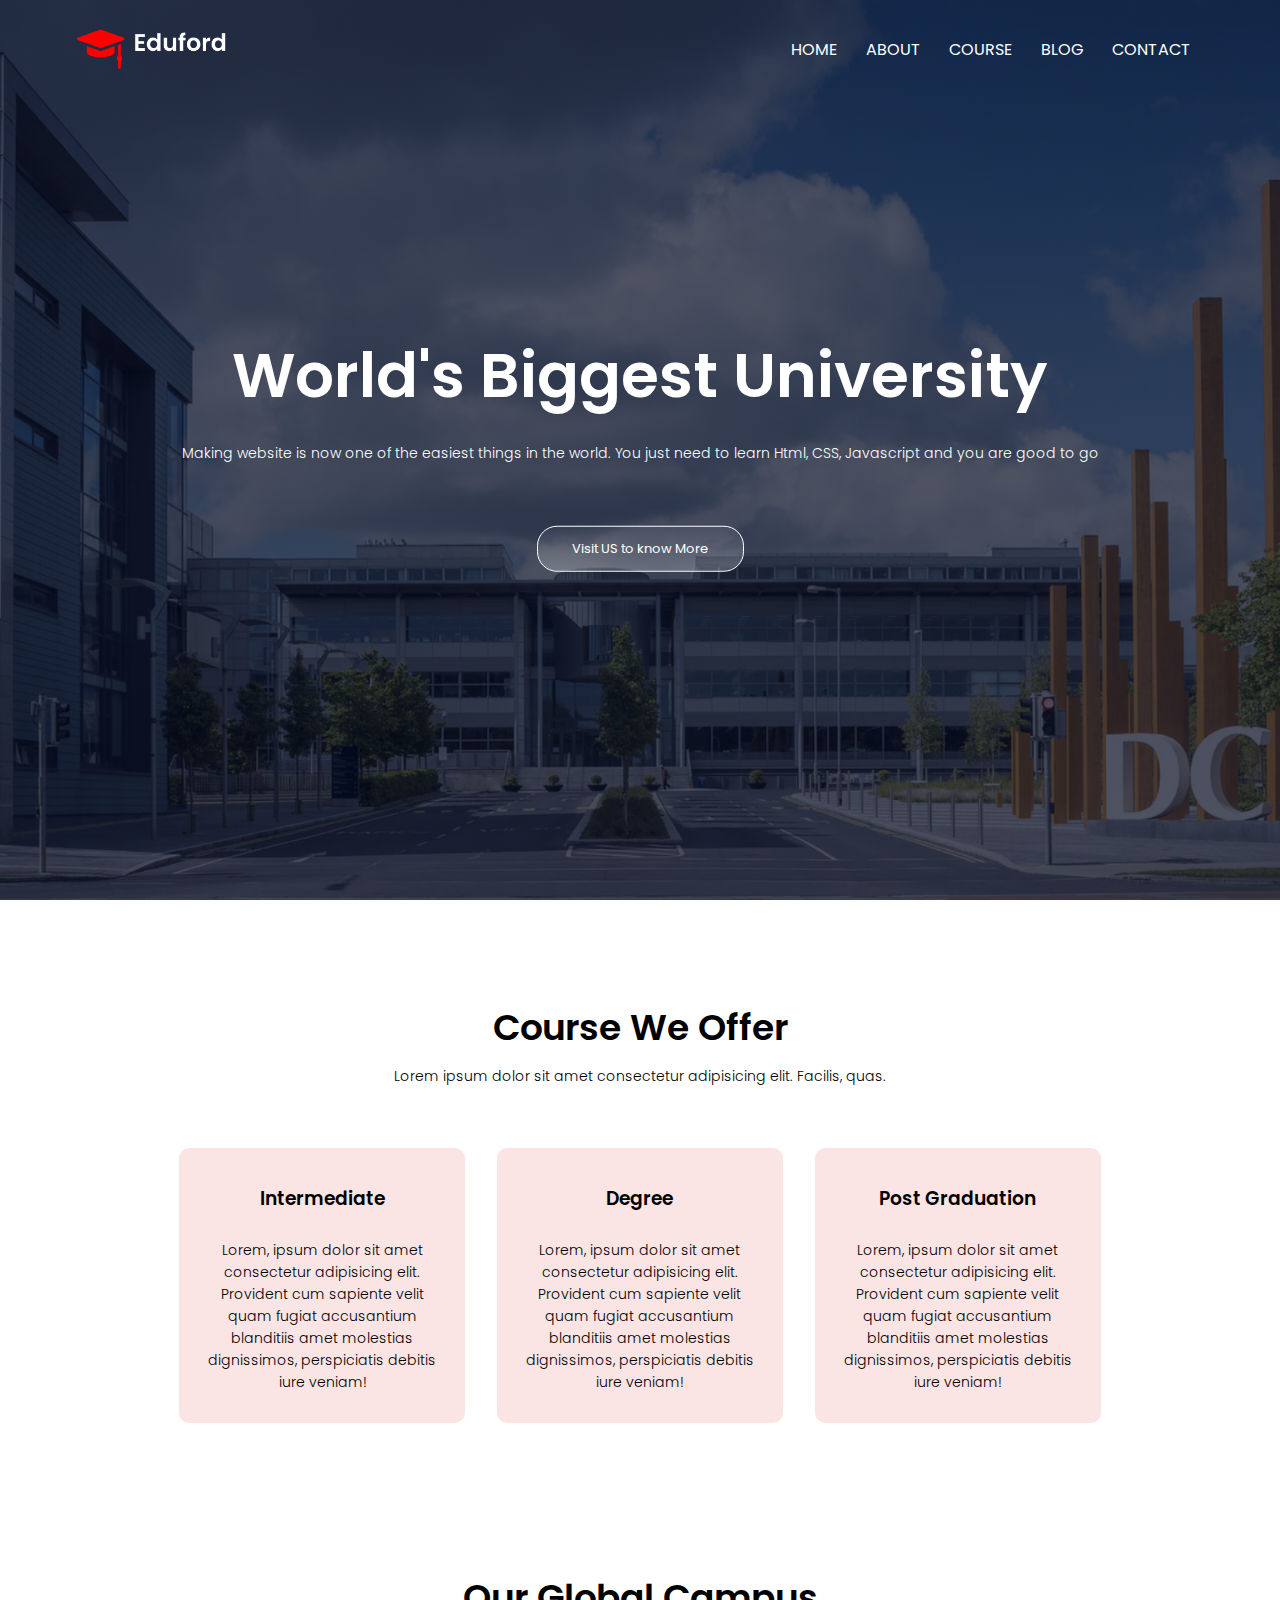
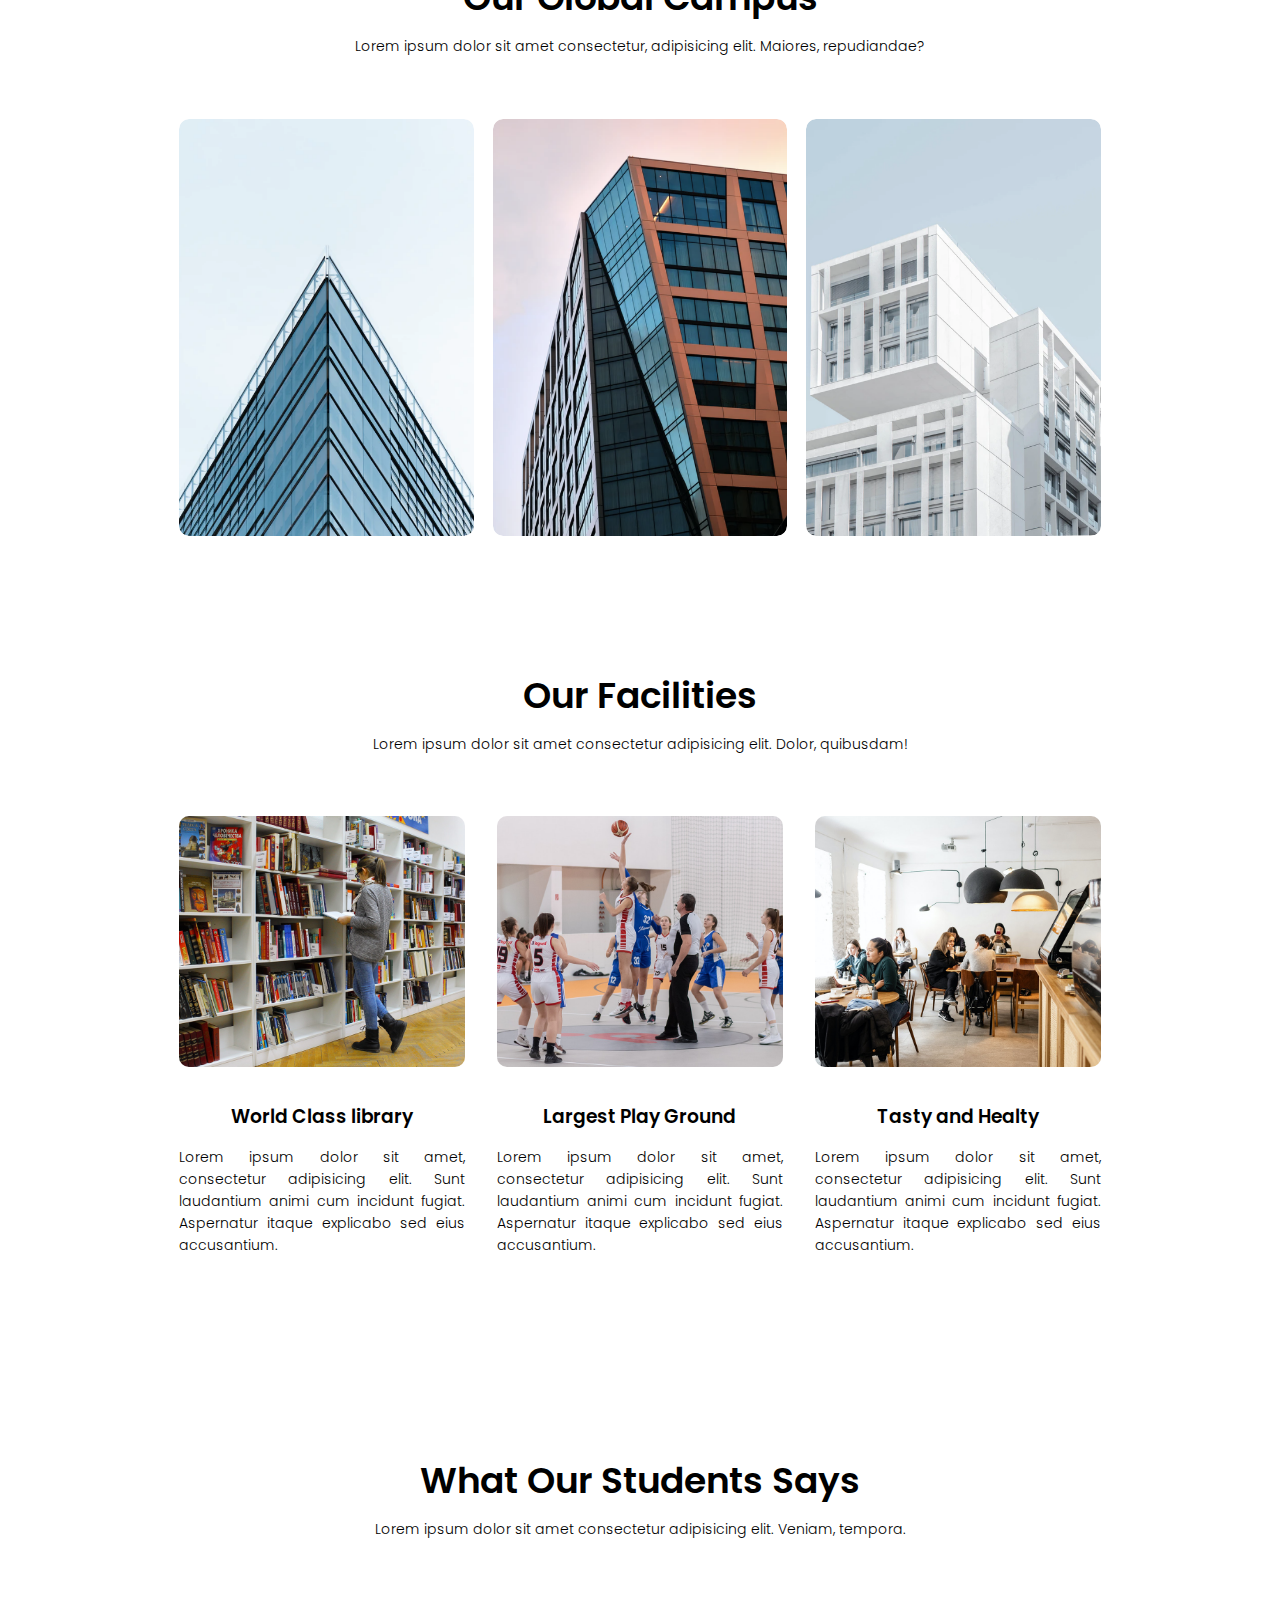
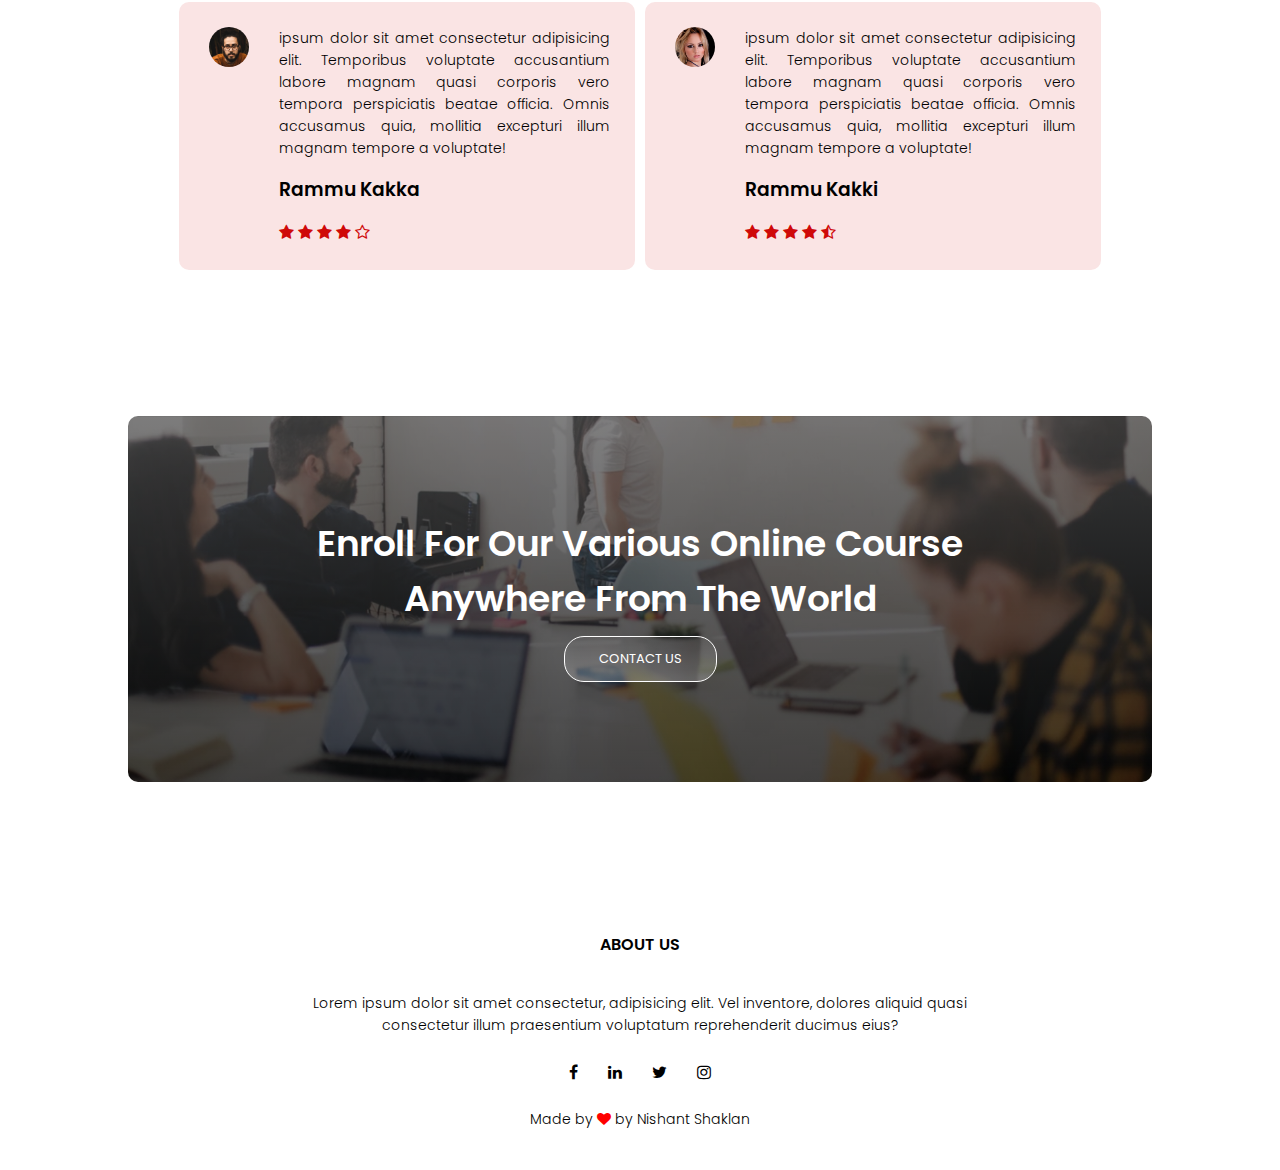
<file: index.html>
<!DOCTYPE html>
<html lang="en">
<head>
    <meta charset="UTF-8">
    <meta http-equiv="X-UA-Compatible" content="IE=edge">
    <meta name="viewport" content="width=device-width, initial-scale=1.0">
    <link rel="stylesheet" href="index.css">
    <link rel="preconnect" href="https://fonts.googleapis.com">
    <link rel="preconnect" href="https://fonts.gstatic.com" crossorigin>
    <link href="https://fonts.googleapis.com/css2?family=Poppins:wght@100;200;300;400;500;600;700&display=swap" rel="stylesheet">
    <link rel="stylesheet" href="https://stackpath.bootstrapcdn.com/font-awesome/4.7.0/css/font-awesome.min.css">
    <title>Document</title>
</head>

<body>
    <section class="header">
        <nav>
            <a href="inder.html"><img src="eduford_img/logo.png" alt=""></a>
            <div class="nav-link" id="navLinks">
                <i class="fa fa-times" onclick="hidemenu()"></i>
                 <ul>
                    <li><a href="index.html">HOME</a></li>
                    <li><a href="about.html">ABOUT</a></li>
                    <li><a href="courses.html">COURSE</a></li>
                    <li><a href="blog.html">BLOG</a></li>
                    <li><a href="contact.html">CONTACT</a></li>
                </ul>
            </div>
            <i class="fa fa-bars" onclick="showmenu()"></i>
        </nav>
    <div class="text-box">
        <h1>World's Biggest University</h1>
        <p>Making website is now one of the easiest things in the world. You just need to learn Html, CSS, Javascript and you are good to go</p>
        <a href="" class="hero-btn">Visit US to know More</a>
    </div>
    </section>

    <!-------------------- Course ---------------------------->
    <section class="course">
        <h1>Course We Offer</h1>
        <p>Lorem ipsum dolor sit amet consectetur adipisicing elit. Facilis, quas.</p>

        <div class="row">
            <div class="course-col">
                <h3>Intermediate</h3>
                <p>Lorem, ipsum dolor sit amet consectetur adipisicing elit. Provident cum sapiente velit quam fugiat accusantium blanditiis amet molestias dignissimos, perspiciatis debitis iure veniam!</p>
            </div>
            <div class="course-col">
                <h3>Degree</h3>
                <p>Lorem, ipsum dolor sit amet consectetur adipisicing elit. Provident cum sapiente velit quam fugiat accusantium blanditiis amet molestias dignissimos, perspiciatis debitis iure veniam!</p>
            </div>
            <div class="course-col">
                <h3>Post Graduation </h3>
                <p>Lorem, ipsum dolor sit amet consectetur adipisicing elit. Provident cum sapiente velit quam fugiat accusantium blanditiis amet molestias dignissimos, perspiciatis debitis iure veniam!</p>
            </div>

        </div>

    </section>

    <!---------------------- campus ----------------------------->
    <section class="campus">
        <h1>Our Global Campus</h1>
        <p>Lorem ipsum dolor sit amet consectetur, adipisicing elit. Maiores, repudiandae?</p>

        <div class="row">
            <div class="campus-col">
                <img src="eduford_img/london.png" alt="">
                <div class="layer">
                    <h3>LONDON</h3>
                </div>
            </div>    
            <div class="campus-col">
                <img src="eduford_img/newyork.png" alt="">
                <div class="layer">
                    <h3>NEW YORK</h3>
                </div>
            </div>       
            <div class="campus-col">
                <img src="eduford_img/washington.png" alt="">
                <div class="layer">
                    <h3>WASHINGTON</h3>
                </div>
            </div>
            
        </div>
    </section>


    <!-------------------------Facilities-------------------------->

    <section class="facilities">
        <h1>Our Facilities</h1>
        <p>Lorem ipsum dolor sit amet consectetur adipisicing elit. Dolor, quibusdam!</p>

        <div class="row">
            <div class="fac-col">
                <img src="eduford_img/library.png" alt="">
                <h3>World Class library</h3>
                <p>Lorem ipsum dolor sit amet, consectetur adipisicing elit. Sunt laudantium animi cum incidunt fugiat. Aspernatur itaque explicabo sed eius accusantium.</p>
            </div>
            <div class="fac-col">
                <img src="eduford_img/basketball.png" alt="">
                <h3>Largest Play Ground</h3>
                <p>Lorem ipsum dolor sit amet, consectetur adipisicing elit. Sunt laudantium animi cum incidunt fugiat. Aspernatur itaque explicabo sed eius accusantium.</p>
            </div>
            <div class="fac-col">
                <img src="eduford_img/cafeteria.png" alt="">
                <h3>Tasty and Healty</h3>
                <p>Lorem ipsum dolor sit amet, consectetur adipisicing elit. Sunt laudantium animi cum incidunt fugiat. Aspernatur itaque explicabo sed eius accusantium.</p>
            </div>
        </div>
    </section>


    <!------------------------- testimonials -------------->
    <section class="testimonials">
        <h1>What Our Students Says</h1>
        <p>Lorem ipsum dolor sit amet consectetur adipisicing elit. Veniam, tempora.</p>
        <div class="row">
            <div class="test-col">
                <img src="eduford_img/user2.jpg" alt="">
                <div><p>ipsum dolor sit amet consectetur adipisicing elit. Temporibus voluptate accusantium labore magnam quasi corporis vero tempora perspiciatis beatae officia. Omnis accusamus quia, mollitia excepturi illum magnam tempore a voluptate!</p>
                <h3>Rammu Kakka</h3>
                <i class="fa fa-star" ></i>
                <i class="fa fa-star" ></i>
                <i class="fa fa-star" ></i>
                <i class="fa fa-star" ></i>
                <i class="fa fa-star-o" ></i>
                </div>
            </div>
            <div class="test-col">
                <img src="eduford_img/user1.jpg" alt="">
                <div><p>ipsum dolor sit amet consectetur adipisicing elit. Temporibus voluptate accusantium labore magnam quasi corporis vero tempora perspiciatis beatae officia. Omnis accusamus quia, mollitia excepturi illum magnam tempore a voluptate!</p>
                <h3>Rammu Kakki</h3>
                <i class="fa fa-star" ></i>
                <i class="fa fa-star" ></i>
                <i class="fa fa-star" ></i>
                <i class="fa fa-star" ></i>
                <i class="fa fa-star-half-o" ></i>
                </div>
            </div>

        </div>

    </section>

    <!-------------------- Call to Action --------------------->
    <section class="cta">
        <h1>Enroll For Our Various Online Course<br>
             Anywhere From The World</h1>
        <a href="" class="hero-btn">CONTACT US</a>
    </section>

<!----------------- Footer ------------------------------->
<Footer class="footer">
    <h4>ABOUT US</h4>
    <p>Lorem ipsum dolor sit amet consectetur, adipisicing elit. Vel inventore, dolores aliquid quasi <br>consectetur illum praesentium voluptatum reprehenderit ducimus eius?</p>
    <div class="icons">
        <i class="fa fa-facebook" ></i>
        <i class="fa fa-linkedin" ></i>
        <i class="fa fa-twitter" ></i>
        <i class="fa fa-instagram" ></i>
    </div>
    <p>Made by <i class="fa fa-heart"></i> by Nishant Shaklan</p>

</Footer>


    <!--------------------------- Javascript ------------------>
    <script>
        var navLinks = document.getElementById("navLinks");
        function showmenu(){
            navLinks.style.right ="0";
        }
        function hidemenu(){
            navLinks.style.right = "-200px"
        }
    </script>
</body>

</html>
</file>
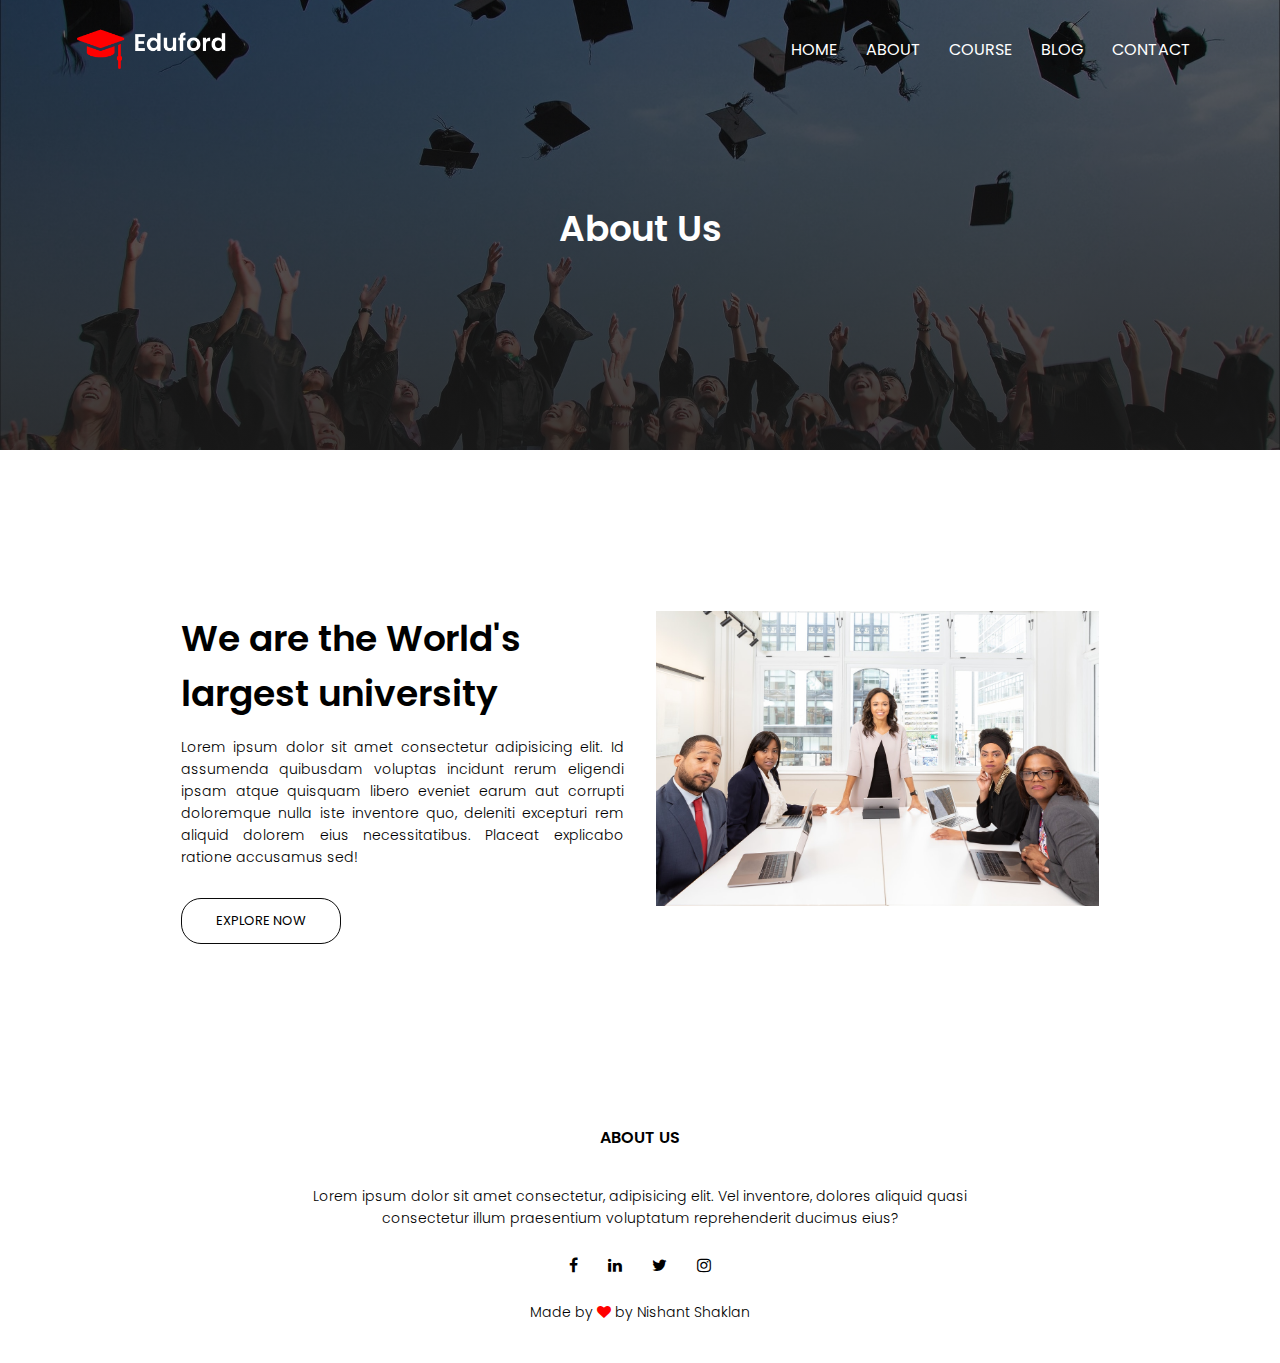
<file: about.html>
<!DOCTYPE html>
<html lang="en">

<head>
    <meta charset="UTF-8">
    <meta http-equiv="X-UA-Compatible" content="IE=edge">
    <meta name="viewport" content="width=device-width, initial-scale=1.0">
    <link rel="stylesheet" href="index.css">
    <link rel="preconnect" href="https://fonts.googleapis.com">
    <link rel="preconnect" href="https://fonts.gstatic.com" crossorigin>
    <link href="https://fonts.googleapis.com/css2?family=Poppins:wght@100;200;300;400;500;600;700&display=swap"
        rel="stylesheet">
    <link rel="stylesheet" href="https://stackpath.bootstrapcdn.com/font-awesome/4.7.0/css/font-awesome.min.css">
    <title>Document</title>
</head>

<body>
    <section class="sub-header">
        <nav>
            <a href="../index.html"><img src="eduford_img/logo.png" alt=""></a>
            <div class="nav-link" id="navLinks">
                <i class="fa fa-times" onclick="hidemenu()"></i>
                <ul>
                    <li><a href="index.html">HOME</a></li>
                    <li><a href="about.html">ABOUT</a></li>
                    <li><a href="courses.html">COURSE</a></li>
                    <li><a href="blog.html">BLOG</a></li>
                    <li><a href="contact.html">CONTACT</a></li>
                </ul>
            </div>
            <i class="fa fa-bars" onclick="showmenu()"></i>
        </nav>
        <h1>About Us</h1>
    </section>


    <!--------------------- about us content ----------------------->
    <section class="about-us">
        <div class="row">
            <div class="about-col">
                <h1>We are the World's largest university</h1>
                <p>Lorem ipsum dolor sit amet consectetur adipisicing elit. Id assumenda quibusdam voluptas incidunt
                    rerum eligendi ipsam atque quisquam libero eveniet earum aut corrupti doloremque nulla iste
                    inventore quo, deleniti excepturi rem aliquid dolorem eius necessitatibus. Placeat explicabo ratione
                    accusamus sed!</p>
                <a href="" class="hero-btn exp-btn">EXPLORE NOW</a>
            </div>
            <div class="about-col">
                <img src="eduford_img/about.jpg">
            </div>
        </div>
    </section>


    <!----------------- Footer ------------------------------->
    <Footer class="footer">
        <h4>ABOUT US</h4>
        <p>Lorem ipsum dolor sit amet consectetur, adipisicing elit. Vel inventore, dolores aliquid quasi
            <br>consectetur illum praesentium voluptatum reprehenderit ducimus eius?</p>
        <div class="icons">
            <i class="fa fa-facebook"></i>
            <i class="fa fa-linkedin"></i>
            <i class="fa fa-twitter"></i>
            <i class="fa fa-instagram"></i>
        </div>
        <p>Made by <i class="fa fa-heart"></i> by Nishant Shaklan</p>

    </Footer>
    
    <!--------------------------- Javascript ------------------>
    <script>
        var navLinks = document.getElementById("navLinks");
        function showmenu() {
            navLinks.style.right = "0";
        }
        function hidemenu() {
            navLinks.style.right = "-200px"
        }
    </script>

</body>

</html>
</file>
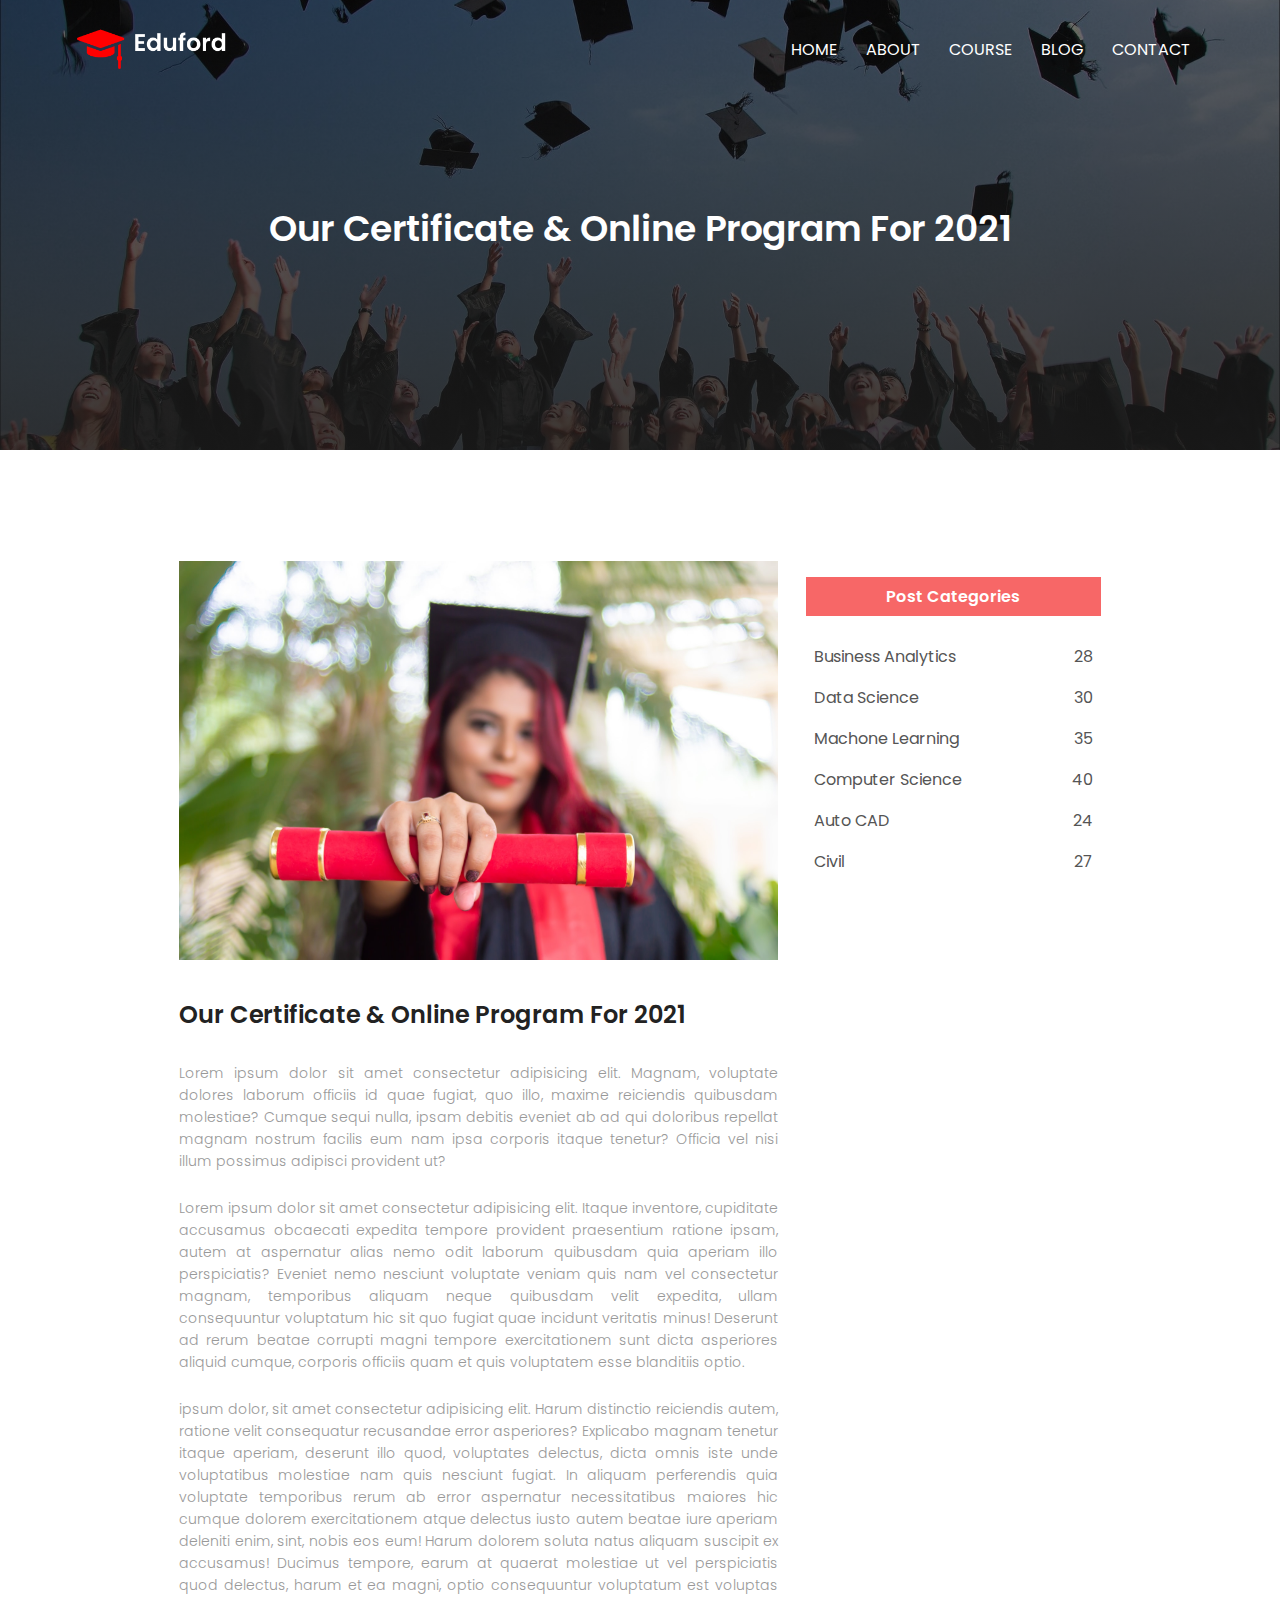
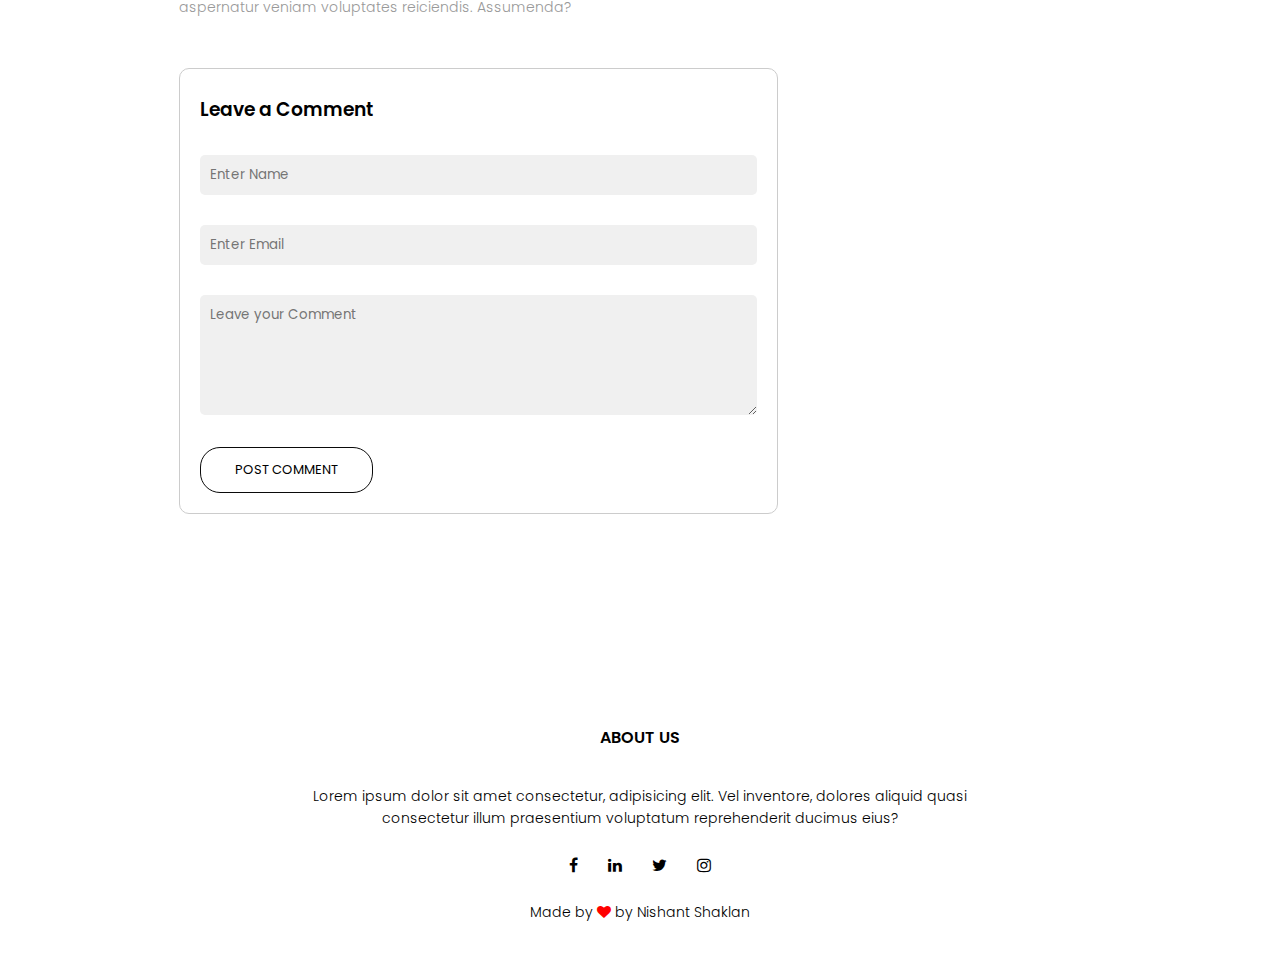
<file: blog.html>
<!DOCTYPE html>
<html lang="en">

<head>
    <meta charset="UTF-8">
    <meta http-equiv="X-UA-Compatible" content="IE=edge">
    <meta name="viewport" content="width=device-width, initial-scale=1.0">
    <link rel="stylesheet" href="index.css">
    <link rel="preconnect" href="https://fonts.googleapis.com">
    <link rel="preconnect" href="https://fonts.gstatic.com" crossorigin>
    <link href="https://fonts.googleapis.com/css2?family=Poppins:wght@100;200;300;400;500;600;700&display=swap"
        rel="stylesheet">
    <link rel="stylesheet" href="https://stackpath.bootstrapcdn.com/font-awesome/4.7.0/css/font-awesome.min.css">
    <title>Document</title>
</head>

<body>
    <section class="sub-header">
        <nav>
            <a href="../index.html"><img src="eduford_img/logo.png" alt=""></a>
            <div class="nav-link" id="navLinks">
                <i class="fa fa-times" onclick="hidemenu()"></i>
                 <ul>
                    <li><a href="index.html">HOME</a></li>
                    <li><a href="about.html">ABOUT</a></li>
                    <li><a href="courses.html">COURSE</a></li>
                    <li><a href="blog.html">BLOG</a></li>
                    <li><a href="contact.html">CONTACT</a></li>
                </ul>
            </div>
            <i class="fa fa-bars" onclick="showmenu()"></i>
        </nav>
        <h1>Our Certificate & Online Program For 2021</h1>
    </section>


    <!--------------------- blog page content ----------------------->

    <section class="blog-col">
        <div class="row">
            <div class="blog-left">
                <img src="eduford_img/certificate.jpg" alt="">
                <h2>Our Certificate & Online Program For 2021</h2>
                <p>Lorem ipsum dolor sit amet consectetur adipisicing elit. Magnam, voluptate dolores laborum officiis
                    id quae fugiat, quo illo, maxime reiciendis quibusdam molestiae? Cumque sequi nulla, ipsam debitis
                    eveniet ab ad qui doloribus repellat magnam nostrum facilis eum nam ipsa corporis itaque tenetur?
                    Officia vel nisi illum possimus adipisci provident ut?</p>
                <br>
                <p>Lorem ipsum dolor sit amet consectetur adipisicing elit. Itaque inventore, cupiditate accusamus
                    obcaecati expedita tempore provident praesentium ratione ipsam, autem at aspernatur alias nemo odit
                    laborum quibusdam quia aperiam illo perspiciatis? Eveniet nemo nesciunt voluptate veniam quis nam
                    vel consectetur magnam, temporibus aliquam neque quibusdam velit expedita, ullam consequuntur
                    voluptatum hic sit quo fugiat quae incidunt veritatis minus! Deserunt ad rerum beatae corrupti magni
                    tempore exercitationem sunt dicta asperiores aliquid cumque, corporis officiis quam et quis
                    voluptatem esse blanditiis optio.</p>
                <br>
                <p>ipsum dolor, sit amet consectetur adipisicing elit. Harum distinctio reiciendis autem, ratione velit
                    consequatur recusandae error asperiores? Explicabo magnam tenetur itaque aperiam, deserunt illo
                    quod, voluptates delectus, dicta omnis iste unde voluptatibus molestiae nam quis nesciunt fugiat. In
                    aliquam perferendis quia voluptate temporibus rerum ab error aspernatur necessitatibus maiores hic
                    cumque dolorem exercitationem atque delectus iusto autem beatae iure aperiam deleniti enim, sint,
                    nobis eos eum! Harum dolorem soluta natus aliquam suscipit ex accusamus! Ducimus tempore, earum at
                    quaerat molestiae ut vel perspiciatis quod delectus, harum et ea magni, optio consequuntur
                    voluptatum est voluptas aspernatur veniam voluptates reiciendis. Assumenda?</p>



                <div class="comment-box">
                    <h3>Leave a Comment</h3>
                    <form action="" class="comment-form">
                        <input type="text " placeholder="Enter Name ">
                        <input type="email" placeholder="Enter Email ">
                        <textarea rows="5" placeholder="Leave your Comment"></textarea>
                        <button type="submit" class="hero-btn exp-btn">POST COMMENT</button>
                    </form>
                </div>

            </div>
            <div class="blog-right">
                <h3>Post Categories</h3>
                <div>
                    <span>Business Analytics</span>
                    <span>28</span>
                </div>
                <div>
                    <span>Data Science</span>
                    <span>30</span>
                </div>
                <div>
                    <span>Machone Learning</span>
                    <span>35</span>
                </div>
                <div>
                    <span>Computer Science</span>
                    <span>40</span>
                </div>
                <div>
                    <span>Auto CAD</span>
                    <span>24</span>
                </div>
                <div>
                    <span>Civil</span>
                    <span>27</span>
                </div>
            </div>
        </div>
    </section>

    <!----------------- Footer ------------------------------->
    <Footer class="footer">
        <h4>ABOUT US</h4>
        <p>Lorem ipsum dolor sit amet consectetur, adipisicing elit. Vel inventore, dolores aliquid quasi
            <br>consectetur illum praesentium voluptatum reprehenderit ducimus eius?
        </p>
        <div class="icons">
            <i class="fa fa-facebook"></i>
            <i class="fa fa-linkedin"></i>
            <i class="fa fa-twitter"></i>
            <i class="fa fa-instagram"></i>
        </div>
        <p>Made by <i class="fa fa-heart"></i> by Nishant Shaklan</p>

    </Footer>
    
     <!--------------------------- Javascript ------------------>
     <script>
        var navLinks = document.getElementById("navLinks");
        function showmenu(){
            navLinks.style.right ="0";
        }
        function hidemenu(){
            navLinks.style.right = "-200px"
        }
    </script>

</body>

</html>
</file>
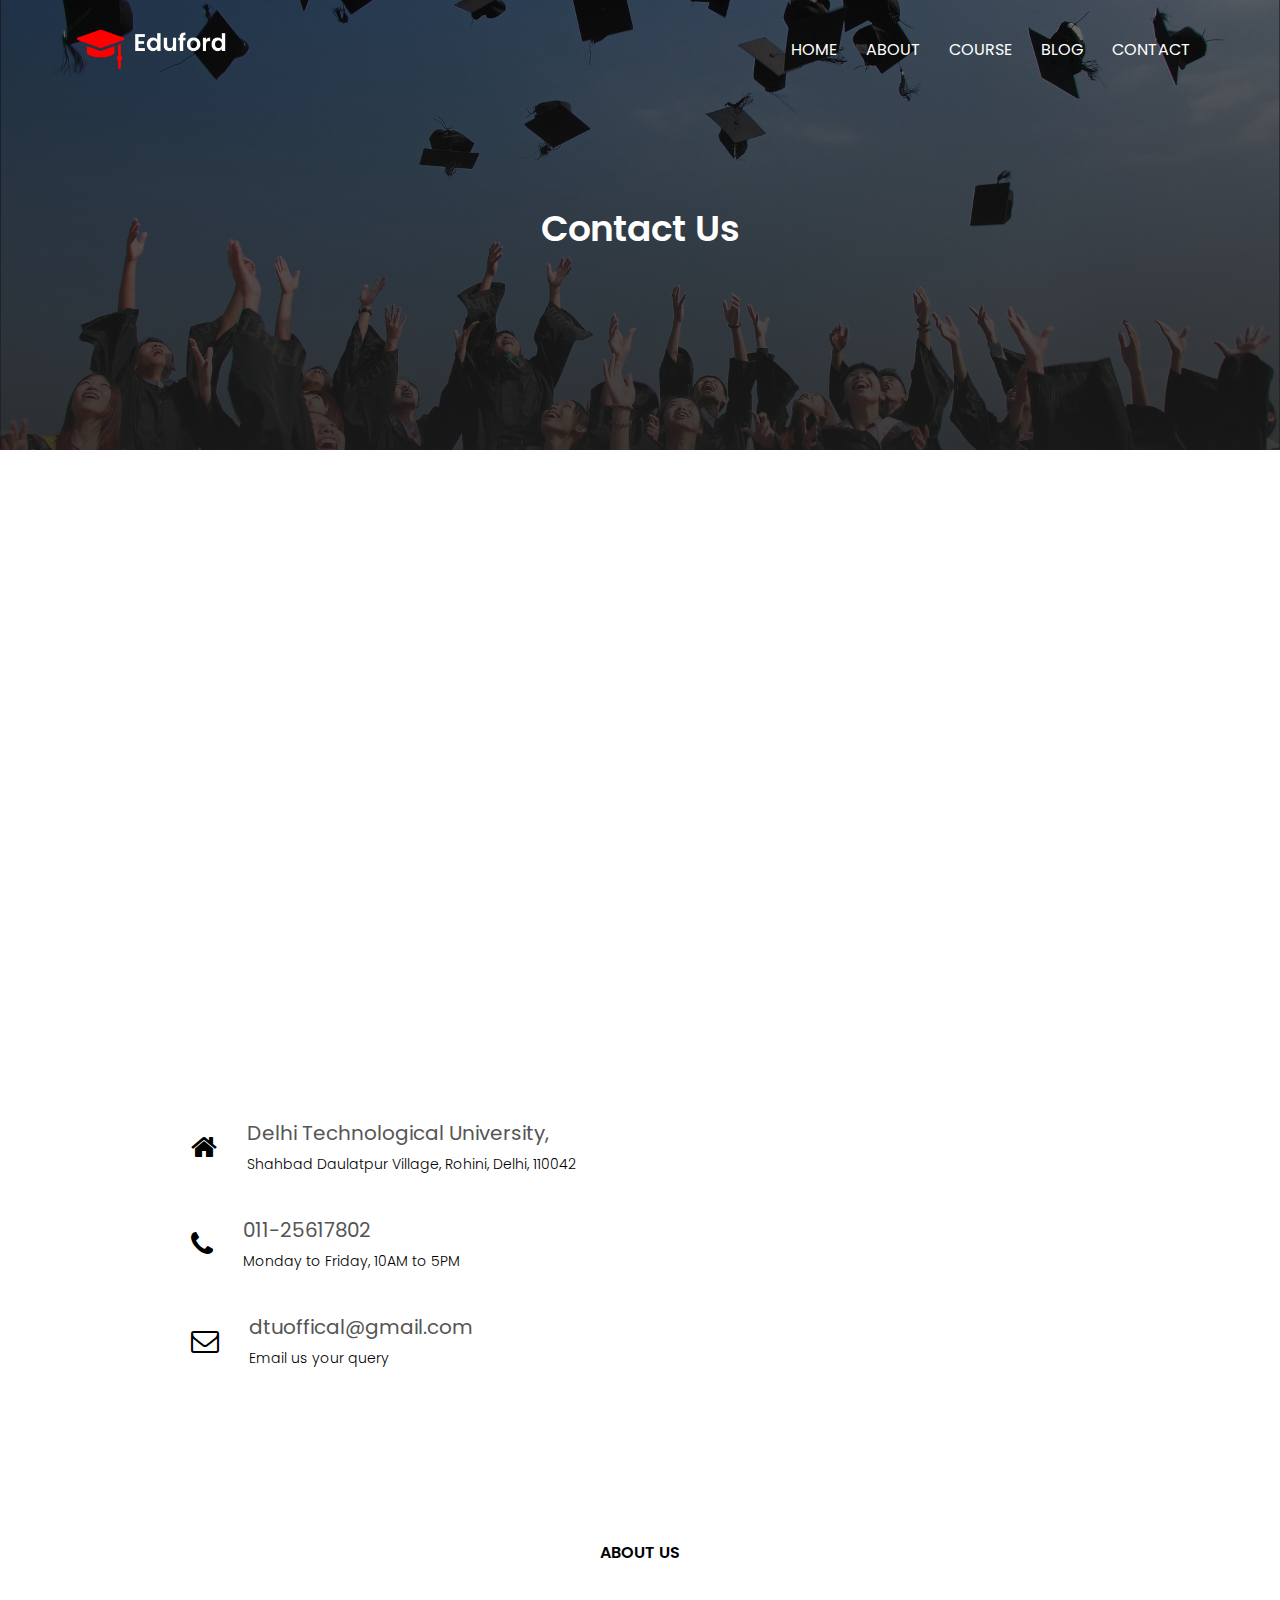
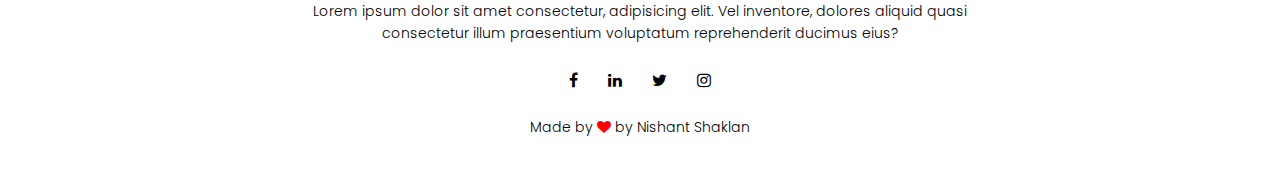
<file: contact.html>
<!DOCTYPE html>
<html lang="en">

<head>
    <meta charset="UTF-8">
    <meta http-equiv="X-UA-Compatible" content="IE=edge">
    <meta name="viewport" content="width=device-width, initial-scale=1.0">
    <link rel="stylesheet" href="index.css">
    <link rel="preconnect" href="https://fonts.googleapis.com">
    <link rel="preconnect" href="https://fonts.gstatic.com" crossorigin>
    <link href="https://fonts.googleapis.com/css2?family=Poppins:wght@100;200;300;400;500;600;700&display=swap"
        rel="stylesheet">
    <link rel="stylesheet" href="https://stackpath.bootstrapcdn.com/font-awesome/4.7.0/css/font-awesome.min.css">
    <title>Document</title>
</head>

<body>
    <section class="sub-header">
        <nav>
            <a href="../index.html"><img src="eduford_img/logo.png" alt=""></a>
            <div class="nav-link" id="navLinks">
                <i class="fa fa-times" onclick="hidemenu()"></i>
                 <ul>
                    <li><a href="index.html">HOME</a></li>
                    <li><a href="about.html">ABOUT</a></li>
                    <li><a href="courses.html">COURSE</a></li>
                    <li><a href="blog.html">BLOG</a></li>
                    <li><a href="contact.html">CONTACT</a></li>
                </ul>
            </div>
            <i class="fa fa-bars" onclick="showmenu()"></i>
        </nav>
        <h1>Contact Us</h1>
    </section>


    <!--------------------- Contact Us----------------------->
    <section class="location">
        <iframe
            src="https://www.google.com/maps/embed?pb=!1m18!1m12!1m3!1d3498.0726937986133!2d77.11527501496963!3d28.747246482372663!2m3!1f0!2f0!3f0!3m2!1i1024!2i768!4f13.1!3m3!1m2!1s0x390d0126f3ade357%3A0xc70464630b874c7b!2sDelhi%20Technological%20University%2C%20Shahbad%20Daulatpur%20Village%2C%20Rohini%2C%20Delhi%2C%20110042!5e0!3m2!1sen!2sin!4v1639733905168!5m2!1sen!2sin"
            width="600" height="450" style="border:0;" allowfullscreen="" loading="lazy"></iframe>
    </section>

    <section class="contact-us">
        <div class="row">
            <div class="contact-col">
                <div>
                    <i class="fa fa-home"></i>
                    <span>
                        <h5>
                            Delhi Technological University,
                        </h5>
                        <p>Shahbad Daulatpur Village, Rohini, Delhi, 110042</p>
                    </span>
                </div>
                <div>
                    <i class="fa fa-phone"></i>
                    <span>
                        <h5>
                            011-25617802
                        </h5>
                        <p>Monday to Friday, 10AM to 5PM</p>
                    </span>
                </div>
                <div>
                    <i class="fa fa-envelope-o"></i>
                    <span>
                        <h5>
                            dtuoffical@gmail.com
                        </h5>
                        <p>Email us your query</p>
                    </span>
                </div>
            </div>
            <div class="contact-col"></div>
        </div>
    </section>


    <!----------------- Footer ------------------------------->
    <Footer class="footer">
        <h4>ABOUT US</h4>
        <p>Lorem ipsum dolor sit amet consectetur, adipisicing elit. Vel inventore, dolores aliquid quasi
            <br>consectetur illum praesentium voluptatum reprehenderit ducimus eius?
        </p>
        <div class="icons">
            <i class="fa fa-facebook"></i>
            <i class="fa fa-linkedin"></i>
            <i class="fa fa-twitter"></i>
            <i class="fa fa-instagram"></i>
        </div>
        <p>Made by <i class="fa fa-heart"></i> by Nishant Shaklan</p>

    </Footer>


    <!--------------------------- Javascript ------------------>
    <script>
        var navLinks = document.getElementById("navLinks");
        function showmenu() {
            navLinks.style.right = "0";
        }
        function hidemenu() {
            navLinks.style.right = "-200px"
        }
    </script>

</body>

</html>
</file>
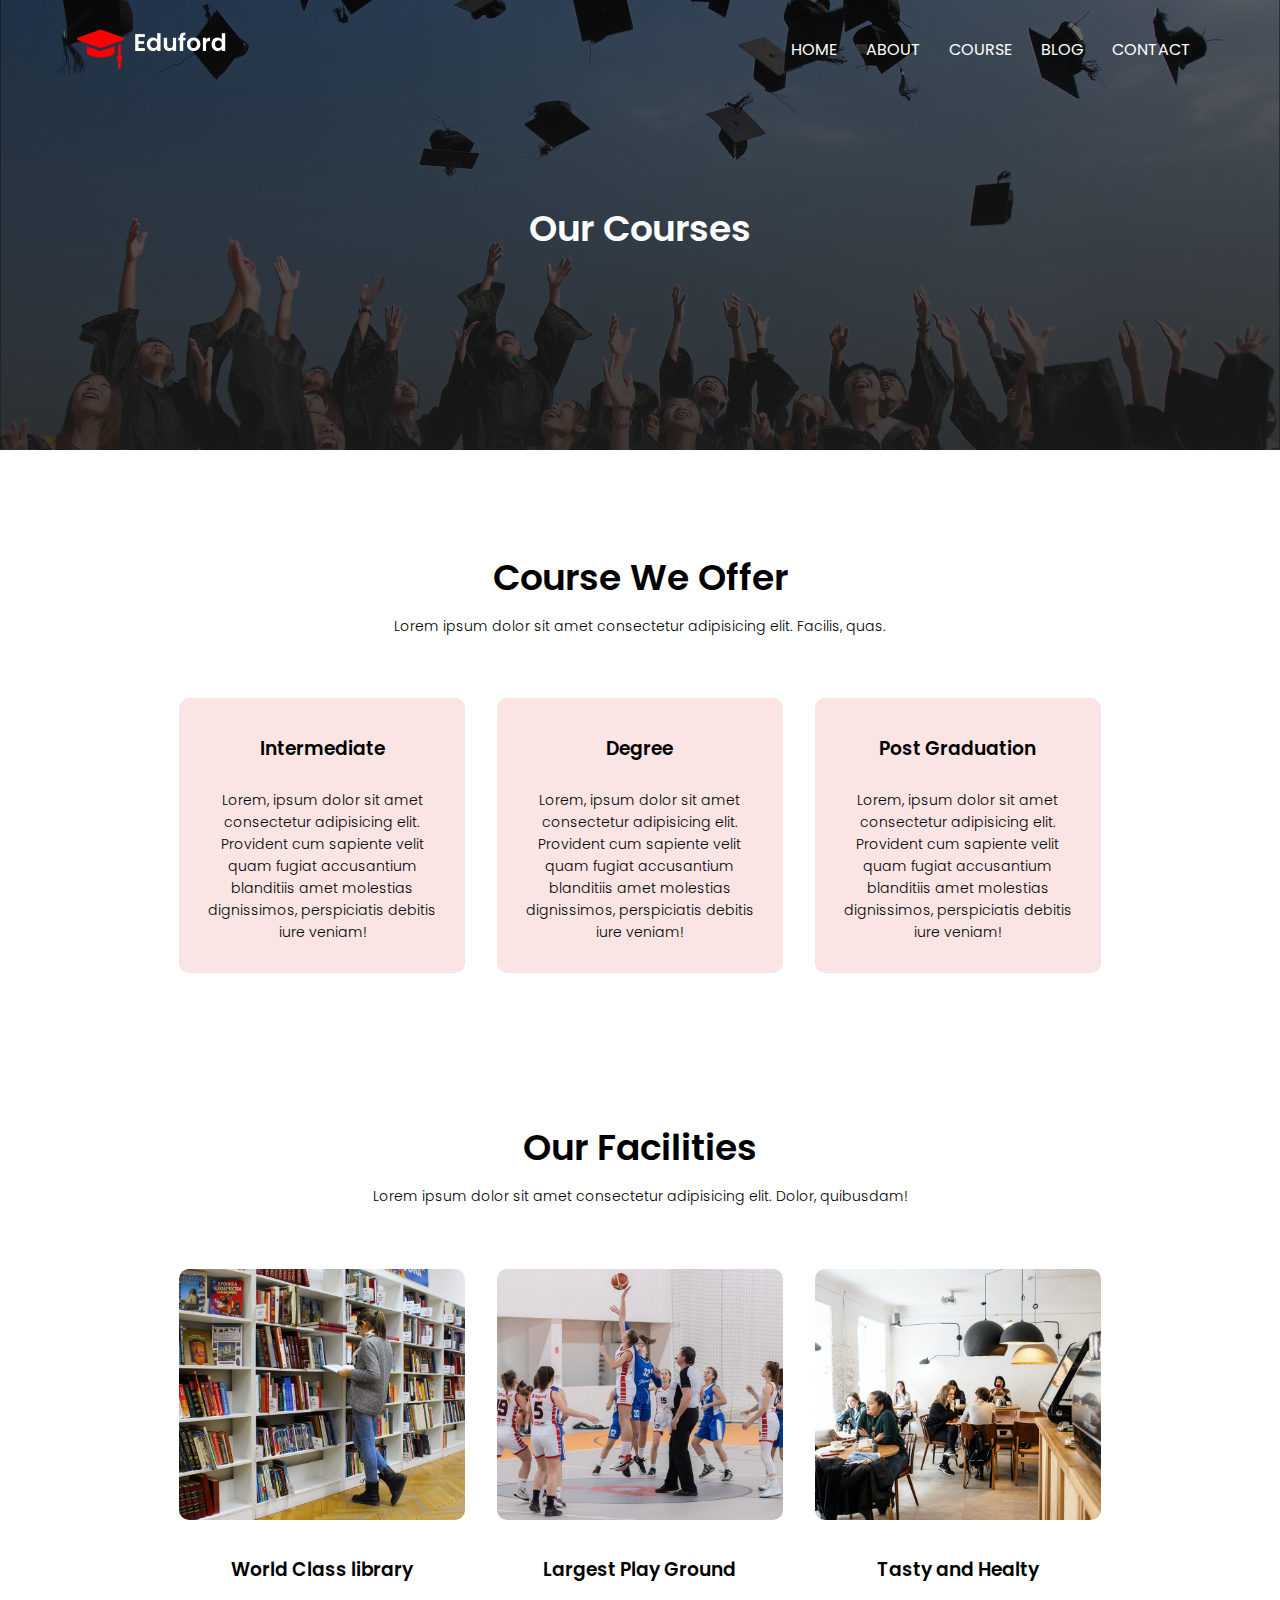
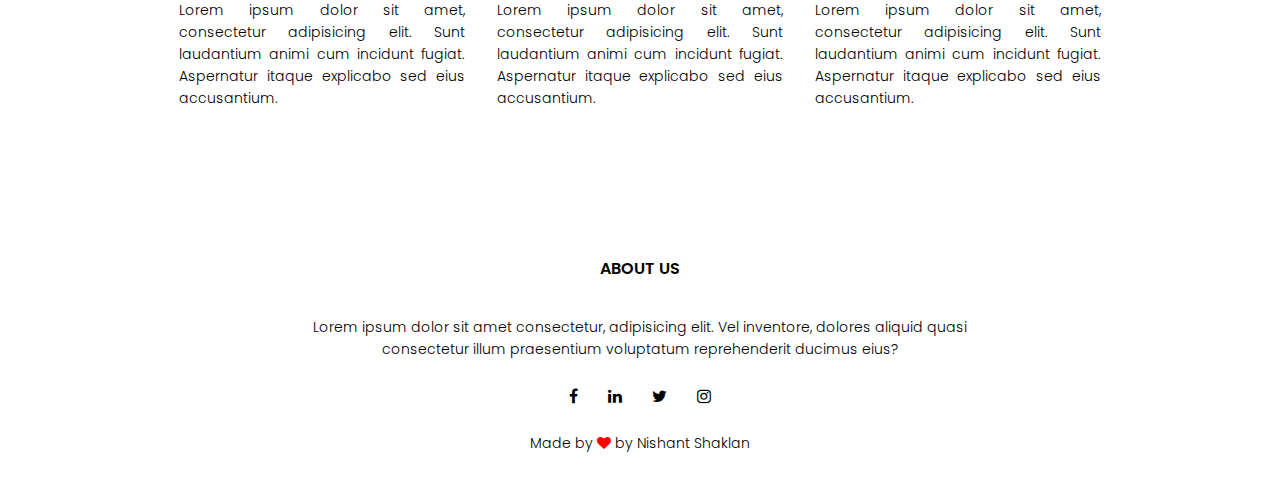
<file: courses.html>
<!DOCTYPE html>
<html lang="en">

<head>
    <meta charset="UTF-8">
    <meta http-equiv="X-UA-Compatible" content="IE=edge">
    <meta name="viewport" content="width=device-width, initial-scale=1.0">
    <link rel="stylesheet" href="index.css">
    <link rel="preconnect" href="https://fonts.googleapis.com">
    <link rel="preconnect" href="https://fonts.gstatic.com" crossorigin>
    <link href="https://fonts.googleapis.com/css2?family=Poppins:wght@100;200;300;400;500;600;700&display=swap"
        rel="stylesheet">
    <link rel="stylesheet" href="https://stackpath.bootstrapcdn.com/font-awesome/4.7.0/css/font-awesome.min.css">
    <title>Document</title>
</head>

<body>
    <section class="sub-header">
        <nav>
            <a href="../index.html"><img src="eduford_img/logo.png" alt=""></a>
            <div class="nav-link" id="navLinks">
                <i class="fa fa-times" onclick="hidemenu()"></i>
                 <ul>
                    <li><a href="index.html">HOME</a></li>
                    <li><a href="about.html">ABOUT</a></li>
                    <li><a href="courses.html">COURSE</a></li>
                    <li><a href="blog.html">BLOG</a></li>
                    <li><a href="contact.html">CONTACT</a></li>
                </ul>
            </div>
            <i class="fa fa-bars" onclick="showmenu()"></i>
        </nav>
        <h1>Our Courses</h1>
    </section>


    <!--------------------- Courses  ----------------------->
    <section class="course">
        <h1>Course We Offer</h1>
        <p>Lorem ipsum dolor sit amet consectetur adipisicing elit. Facilis, quas.</p>

        <div class="row">
            <div class="course-col">
                <h3>Intermediate</h3>
                <p>Lorem, ipsum dolor sit amet consectetur adipisicing elit. Provident cum sapiente velit quam fugiat accusantium blanditiis amet molestias dignissimos, perspiciatis debitis iure veniam!</p>
            </div>
            <div class="course-col">
                <h3>Degree</h3>
                <p>Lorem, ipsum dolor sit amet consectetur adipisicing elit. Provident cum sapiente velit quam fugiat accusantium blanditiis amet molestias dignissimos, perspiciatis debitis iure veniam!</p>
            </div>
            <div class="course-col">
                <h3>Post Graduation </h3>
                <p>Lorem, ipsum dolor sit amet consectetur adipisicing elit. Provident cum sapiente velit quam fugiat accusantium blanditiis amet molestias dignissimos, perspiciatis debitis iure veniam!</p>
            </div>

        </div>

    </section>


    <!----------------------------- Facalities ------------------------>

    <section class="facilities">
        <h1>Our Facilities</h1>
        <p>Lorem ipsum dolor sit amet consectetur adipisicing elit. Dolor, quibusdam!</p>

        <div class="row">
            <div class="fac-col">
                <img src="eduford_img/library.png" alt="">
                <h3>World Class library</h3>
                <p>Lorem ipsum dolor sit amet, consectetur adipisicing elit. Sunt laudantium animi cum incidunt fugiat. Aspernatur itaque explicabo sed eius accusantium.</p>
            </div>
            <div class="fac-col">
                <img src="eduford_img/basketball.png" alt="">
                <h3>Largest Play Ground</h3>
                <p>Lorem ipsum dolor sit amet, consectetur adipisicing elit. Sunt laudantium animi cum incidunt fugiat. Aspernatur itaque explicabo sed eius accusantium.</p>
            </div>
            <div class="fac-col">
                <img src="eduford_img/cafeteria.png" alt="">
                <h3>Tasty and Healty</h3>
                <p>Lorem ipsum dolor sit amet, consectetur adipisicing elit. Sunt laudantium animi cum incidunt fugiat. Aspernatur itaque explicabo sed eius accusantium.</p>
            </div>
        </div>
    </section>

    <!----------------- Footer ------------------------------->
    <Footer class="footer">
        <h4>ABOUT US</h4>
        <p>Lorem ipsum dolor sit amet consectetur, adipisicing elit. Vel inventore, dolores aliquid quasi
            <br>consectetur illum praesentium voluptatum reprehenderit ducimus eius?</p>
        <div class="icons">
            <i class="fa fa-facebook"></i>
            <i class="fa fa-linkedin"></i>
            <i class="fa fa-twitter"></i>
            <i class="fa fa-instagram"></i>
        </div>
        <p>Made by <i class="fa fa-heart"></i> by Nishant Shaklan</p>

    </Footer>


     <!--------------------------- Javascript ------------------>
     <script>
        var navLinks = document.getElementById("navLinks");
        function showmenu() {
            navLinks.style.right = "0";
        }
        function hidemenu() {
            navLinks.style.right = "-200px"
        }
    </script>


</body>

</html>
</file>
<file: index.css>
*{
    margin: 0;
    padding: 0;
    font-family: 'Poppins', sans-serif;
}
/* ------------frontpage------------------- */
.header{
    min-height: 100vh;
    width: 100%;
    background-image: linear-gradient(rgba(4,9,30,0.7), rgba(4,9,30,0.7)),url(eduford_img/banner.png);
    background-position: center;
    background-size: cover;
    position: relative;
}

nav{
    display: flex;
    padding: 2% 6%;
    justify-content: space-between;
    align-items: center;
    font-family: 'Poppins', sans-serif;
}

nav img {
    width: 150px;
}

.nav-link{
    flex:1;
    text-align: right;
}

.nav-link ul li{
    list-style: none;
    display: inline-block;
    padding: 8px 12px;
    position: relative;
}

.nav-link ul li a{
    color: white;
    text-decoration: none;
    font-family: 'Poppins', sans-serif;

}
.nav-link ul li::after{
    content: ' ';
    width: 0%;
    height: 2px;
    background: #f44336;
    border-radius: 3px;
    display: block;
    margin: auto;

}
.nav-link ul li:hover::after{
    width: 100%;
    transition: 1s;
}

.text-box{
    width: 90%;
    color: rgb(255, 255, 255);
    position: absolute;
    top: 50%;
    left: 50%;
    transform: translate(-50%, -50%);
    text-align: center;
}
.text-box h1{
    font-size: 62px;
}

.text-box p{
    margin: 10px 0 40px;
    font-size: 14px;
    color: #fff;
}
.hero-btn{
    display: inline-block;
    text-decoration: none;
    color: #fff;
    border: 1px solid #fff;
    margin-top: 1%;
    padding: 12px 34px;
    font-size: 13px;
    background: linear-gradient(rgba(255, 255, 255, 0.041), rgba(255, 255, 255, 0.233));
    position: relative;
    cursor: pointer;
    border-radius: 20px;
}

.hero-btn:hover{
    border: 1px solid rgb(10, 10, 10);
    background: linear-gradient(#6e6e6ea4, rgba(114, 114, 114, 0.527));
    transition: 0.5s;
}
nav .fa{
    display: none;
}

@media(max-width: 700px){
    .text-box h1{
        font-size: 25px;
    }
    .nav-link ul li{
        display: block;
    }
    .nav-link{
        position: absolute;
        background: #43abff67;
        height: 100vh;
        width: 200px;
        top: 0;
        right: -200px;
        text-align: left;
        z-index: 2;
        transition: 1s;

    }
    nav .fa{
        display: block;
        color: #fff;
        margin: 10px;
        font-size: 22px;
        cursor: pointer;
    }

}

/* ---------------------Course----------------------------- */

.course{
    width: 80%;
    margin: auto;
    text-align: center;
    padding-top: 100px;  
}

h1{
    font-size: 36px;
    font-weight: 600;
}

p{
    columns: #777;
    font-size: 14px;
    font-weight: 300;
    line-height: 22px;
    padding: 10px;
}

.row{
    margin: 5%;
    display: flex;
    justify-content: space-between;
}

.course-col{
    flex-basis: 31%;
    background: #fae4e4;
    border-radius: 10px;
    margin-bottom: 5%;
    padding: 20px 12px;
    box-sizing: border-box;
}

h3{
    text-align: center;
    font-weight: 600;
    margin: 16px 0;
}

.course-col:hover{
    box-shadow: 0 0 20px 0 rgba(0, 0, 0, 0.493);
}

@media(max-width: 700px){
    .row{
        flex-direction: column;
    }
}

/* ---------------------campus----------------------------- */
.campus{
    width: 80%;
    margin: auto;
    text-align: center;
    padding-top: 50px;
}
.campus-col{
    flex-basis: 32%;
    border-radius: 10px;
    margin-bottom: 30px;
    position: relative;
    overflow: hidden;
}
.campus-col img{
    width: 100%;
    border-radius: 10px;
    display: block;
}

.layer{
    background: transparent;
    height: 100%;
    width: 100%;
    position: absolute;
    top: 0;
    left: 0;
    transition: 1s;
}

.layer:hover{
    background: rgba(255, 119, 119, 0.651);
}

.layer h3{
    width: 100%;
    font-weight: 500;
    color: #fff;
    font-size: 26px;
    bottom: 0;
    left: 50%;
    transform: translateX(-50%);
    position: absolute;  
    opacity: 0;
    transition: 1s;
}

.layer:hover h3{ 
    bottom: 49%;
    opacity: 1;
}

/* ----------------facalites------------------------ */
.facilities{
    width: 80%;
    margin: auto;
    text-align: center;
    padding-top: 50px;
}
.fac-col{
    flex-basis: 31%;
    border-radius: 10px;
    margin-bottom: 5%;
    text-align: left;
}
.fac-col img{
    width: 100%;
    border-radius: 10px;
}
.fac-col p{
    padding: 0;
    text-align: justify;
}
.fac-col h3{
    margin-top: 10%;
    margin-bottom: 15px;
    text-align: center;
}

/* ---------------testimonials---------------------- */
.testimonials{
    width: 80%;
    margin: auto;
    text-align: center;
    padding-top: 100px;
}

.test-col{
    flex-basis: 44%;
    border-radius: 10px;
    margin-bottom: 5%;
    text-align: justify;
    background: #fae4e4;
    padding: 25px;
    cursor: pointer;
    display: flex;
}

.test-col img{
    height: 40px;
    margin-left: 5px;
    margin-right: 30px;
    border-radius: 50%;
}
.test-col p{
    padding: 0;
}

.test-col h3{
    margin-top: 15;
    text-align: left;
}

.test-col .fa{
    color: rgb(207, 9, 9);
    
}

@media(max-width: 700px){
    .test-col img{
        margin-left: 0px;
        margin-right: 15px;
    }
}


/* --------------------Call to Action------------------------- */
.cta{
    margin: 100px auto;
    width: 80%;
    background-image: linear-gradient(rgba(75, 74, 74, 0.7),rgba(0,0,0,0.7)),url(eduford_img/banner2.jpg);
    background-position: center;
    background-size: cover;
    border-radius: 10px;
    text-align: center;
    padding: 100px 0;
}

.cta h1{
    color: #fff;
    padding: 0px;
}

@media(max-width: 700px){
    .cta h1{
        font-size: 24px;
    }
}

/* --------------------Footer------------------------- */
.footer{
    width: 100%;
    text-align: center;
    padding: 30px 0;
}

.footer h4{
    margin-bottom: 25px;
    margin-top: 20px;
    font-weight: 600;
}

.icons .fa{
   margin: 0 13px;
   cursor: pointer;
   padding: 18px 0;
}

.fa-heart{
    color: red;
}



/* -----------------------------about us page------------------------- */

.sub-header{
    height: 50vh;
    width: 100%;
    background-image: linear-gradient(rgba(10, 10, 10, 0.568),rgba(27, 27, 27, 0.856)), url(eduford_img/background.jpg);
    background-position: center;
    background-size: cover;
    text-align: center;
    color: #fff;
}

.sub-header h1{
    margin-top: 100px;
}

.about-us{
    width: 80%;
    margin: auto;
    padding-top: 80px;
    padding-bottom: 50px;
}

.about-col{
    flex-basis: 48%;
    padding: 30px 2px;
}

.about-col img{
    width: 100%;
}

.about-col h1{
    padding-top: 0;
}

.about-col p{
    padding:15px 0 25px;
    text-align: justify;
}
.exp-btn{
    border: 1px solid rgb(10, 10, 10);
    color: rgb(0, 0, 0);
}


/* ---------------------blog content----------------------- */

.blog-col{
    width: 80%;
    margin: auto;
    padding: 60px 0;
}

.blog-left{
    flex-basis: 65%
}

.blog-left img {
    width: 100%;
}

.blog-left h2{
    color: #222;
    font-weight: 600;
    margin: 30px 0;
}

.blog-left p{
    color: #999;
    padding: 0;
    text-align: justify;
}

.blog-right{
    flex-basis: 32%
}

.blog-right h3{
    background: rgb(247, 103, 103);
    color: white;
    padding: 7px 0;
    font-size: 16px;
    margin-bottom: 20px;
}

.blog-right div{
    display: flex;
    align-items: center;
    justify-content: space-between;
    color: #555;
    padding: 8px;
    box-sizing: border-box;

}

.comment-box{
    border: 1px solid #ccc;
    margin: 50px 0;
    padding: 10px 20px;
    border-radius: 10px;

}

.comment-box h3{
    text-align: left;
}
.comment-form input, .comment-form textarea{
    width: 100%;
    padding: 10px;
    margin: 15px 0;
    box-sizing: border-box;
    border: none;
    outline: none;
    background: #f0f0f0;
    border-radius: 5px;

}
.comment-form button{
    margin: 10px 0;
}

@media(max-width: 700px){
    .sub-header h1{
        font-size: 24px;
    }
}

/* -----------------contact us------------------ */

.location{
    width: 80%;
    margin: auto;
    padding: 80px 0;
}

.location iframe{
    width: 100%;
}

.contact-us{
    width: 80%;
    margin: auto;
}

.contact-col{
    flex-basis: 48%;
    margin-bottom: 30px;
}

.contact-col div{
    display: flex;
    align-items: center;
    margin-bottom: 40px ;
}

.contact-col .fa{
    font-size: 28px;
    margin: 12px;
    margin-right: 30px;
}

.contact-col div p{
    padding: 0;

}

.contact-col div h5{
    font-size: 20px;
    margin-bottom: 5px;
    color: #555;font-weight: 400;
}
</file>
